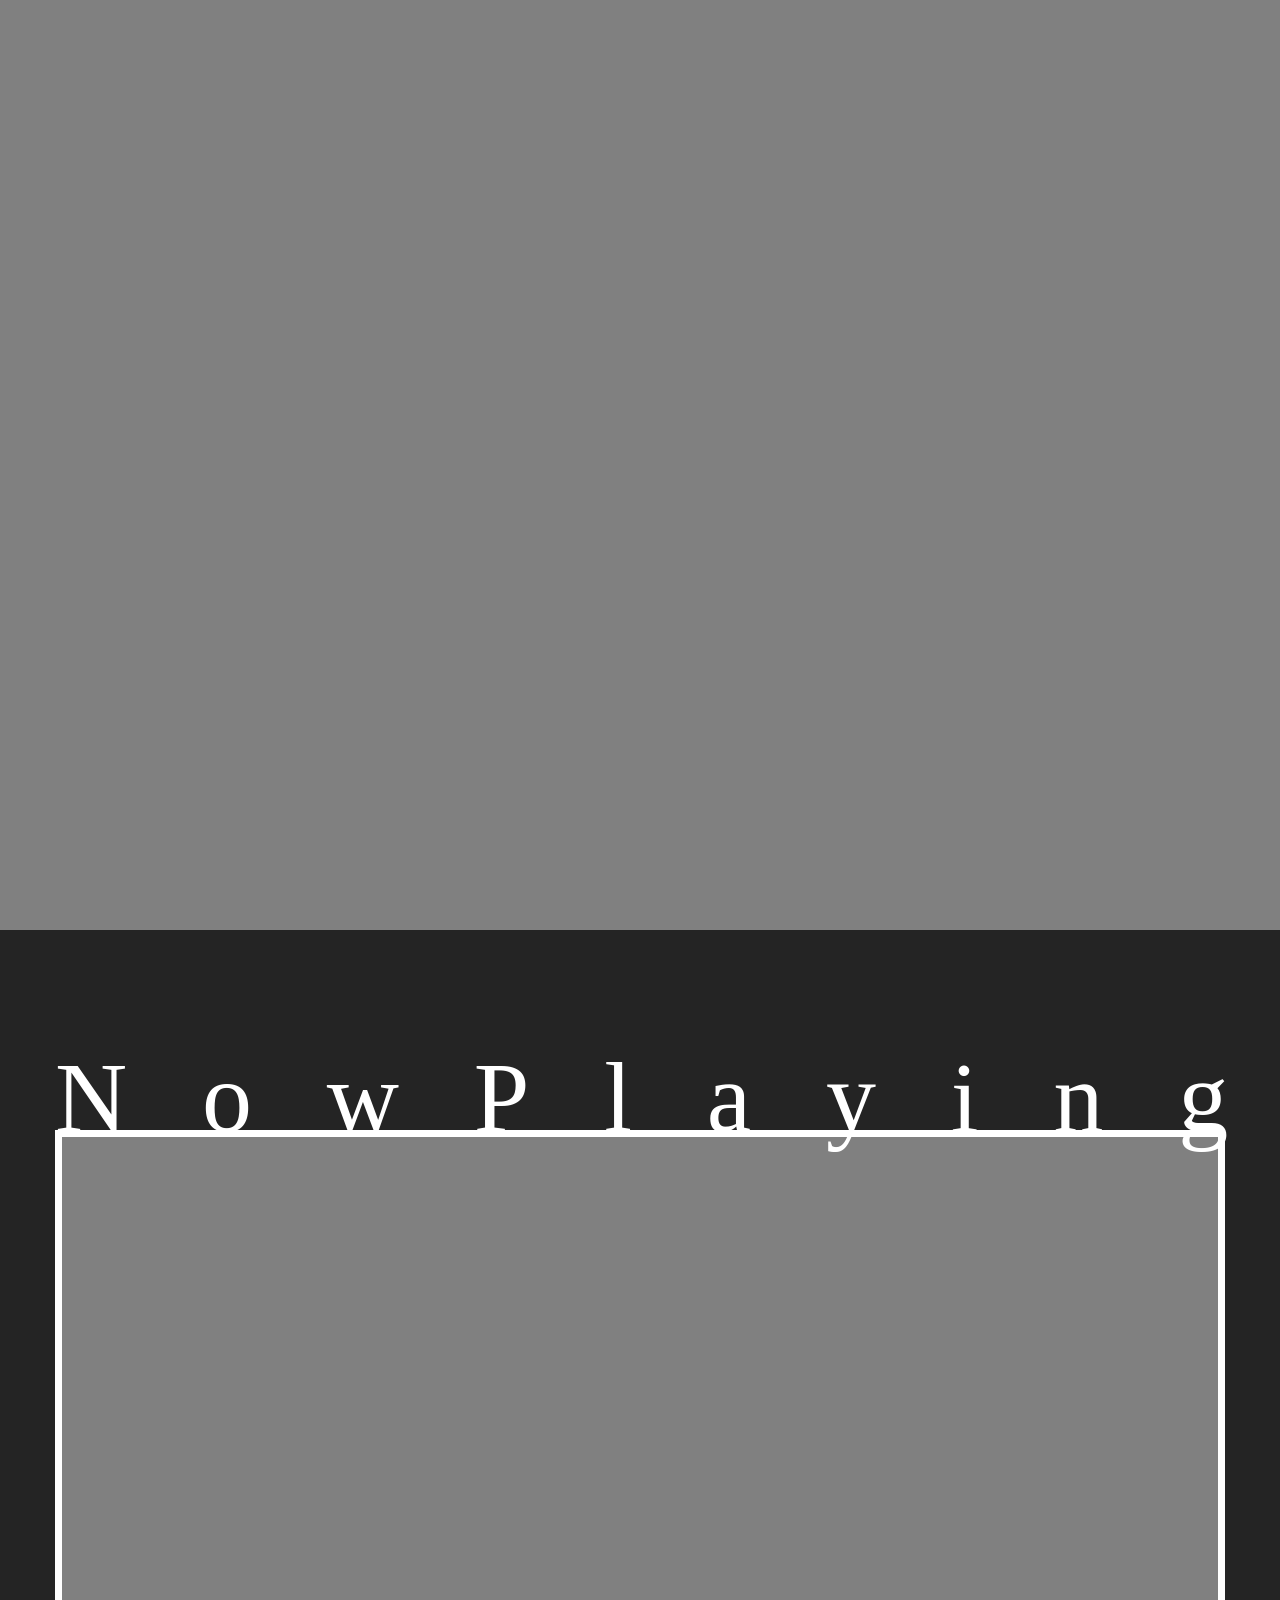
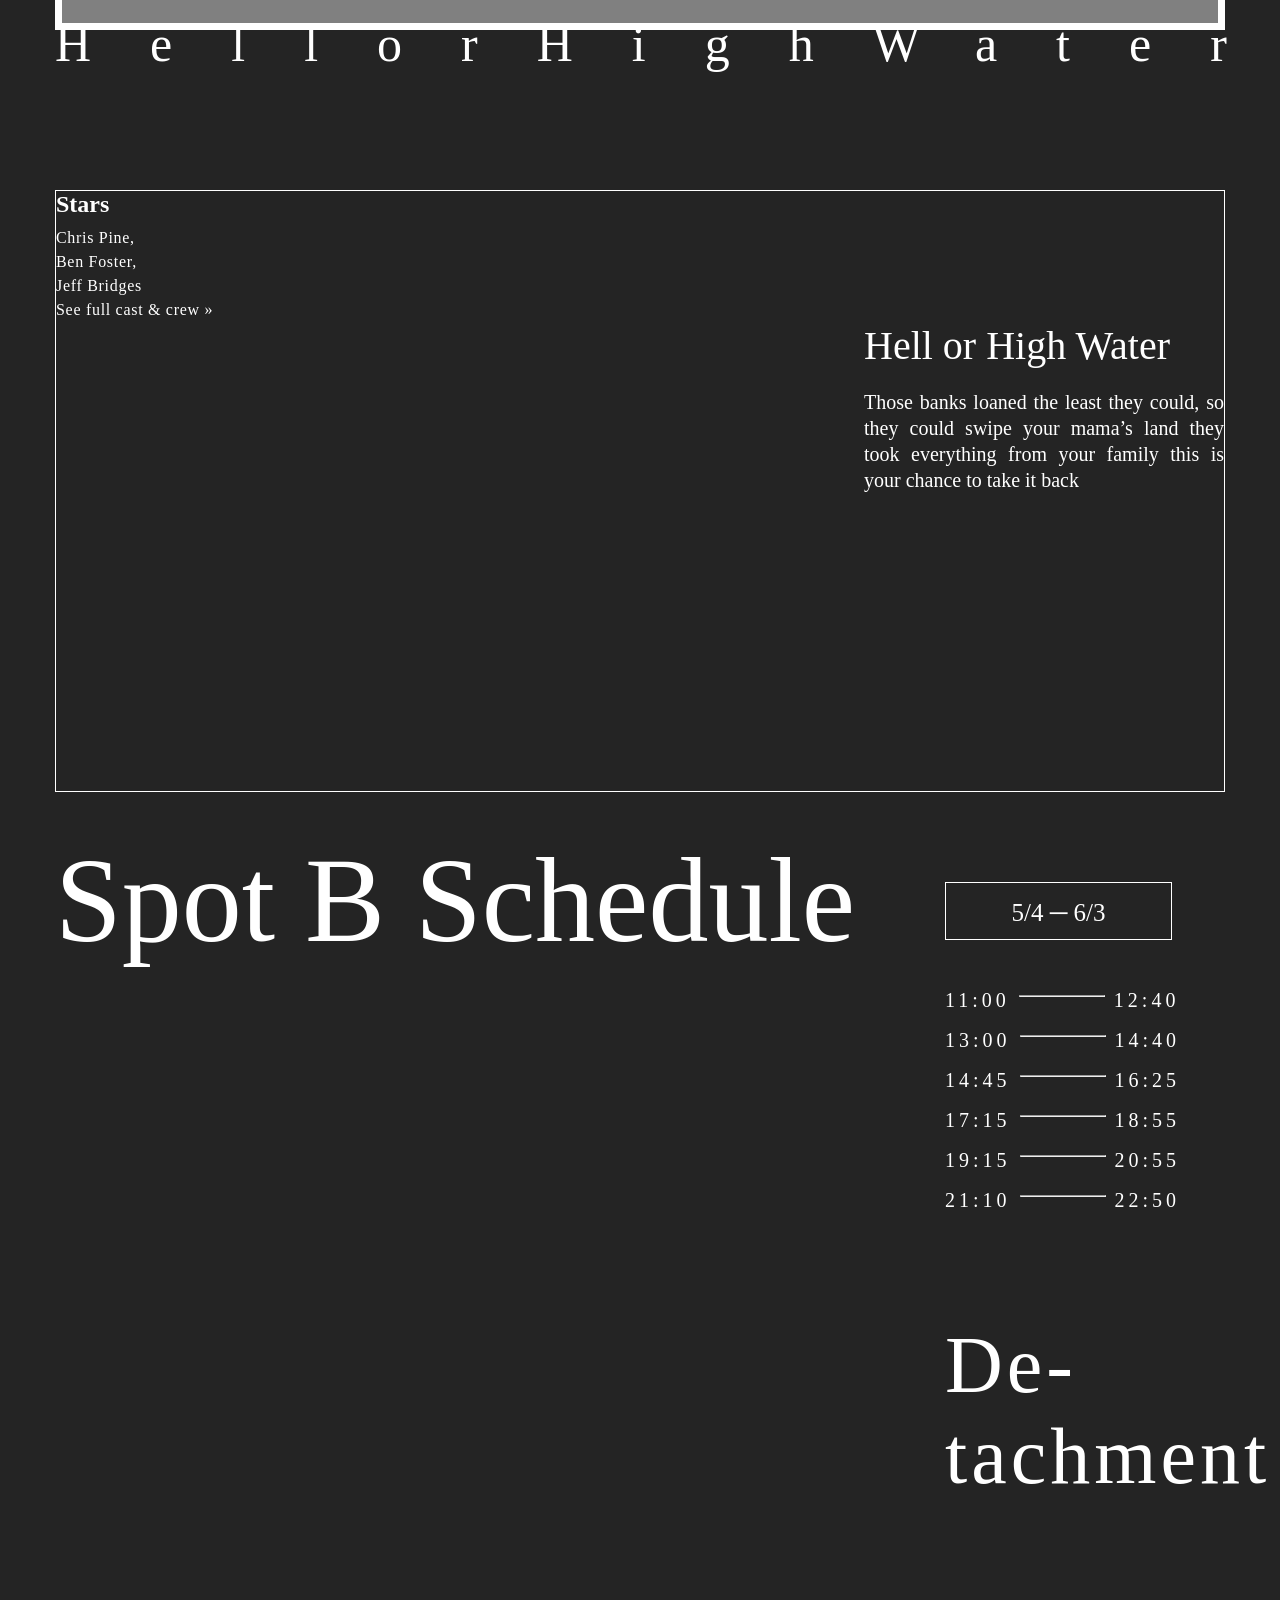
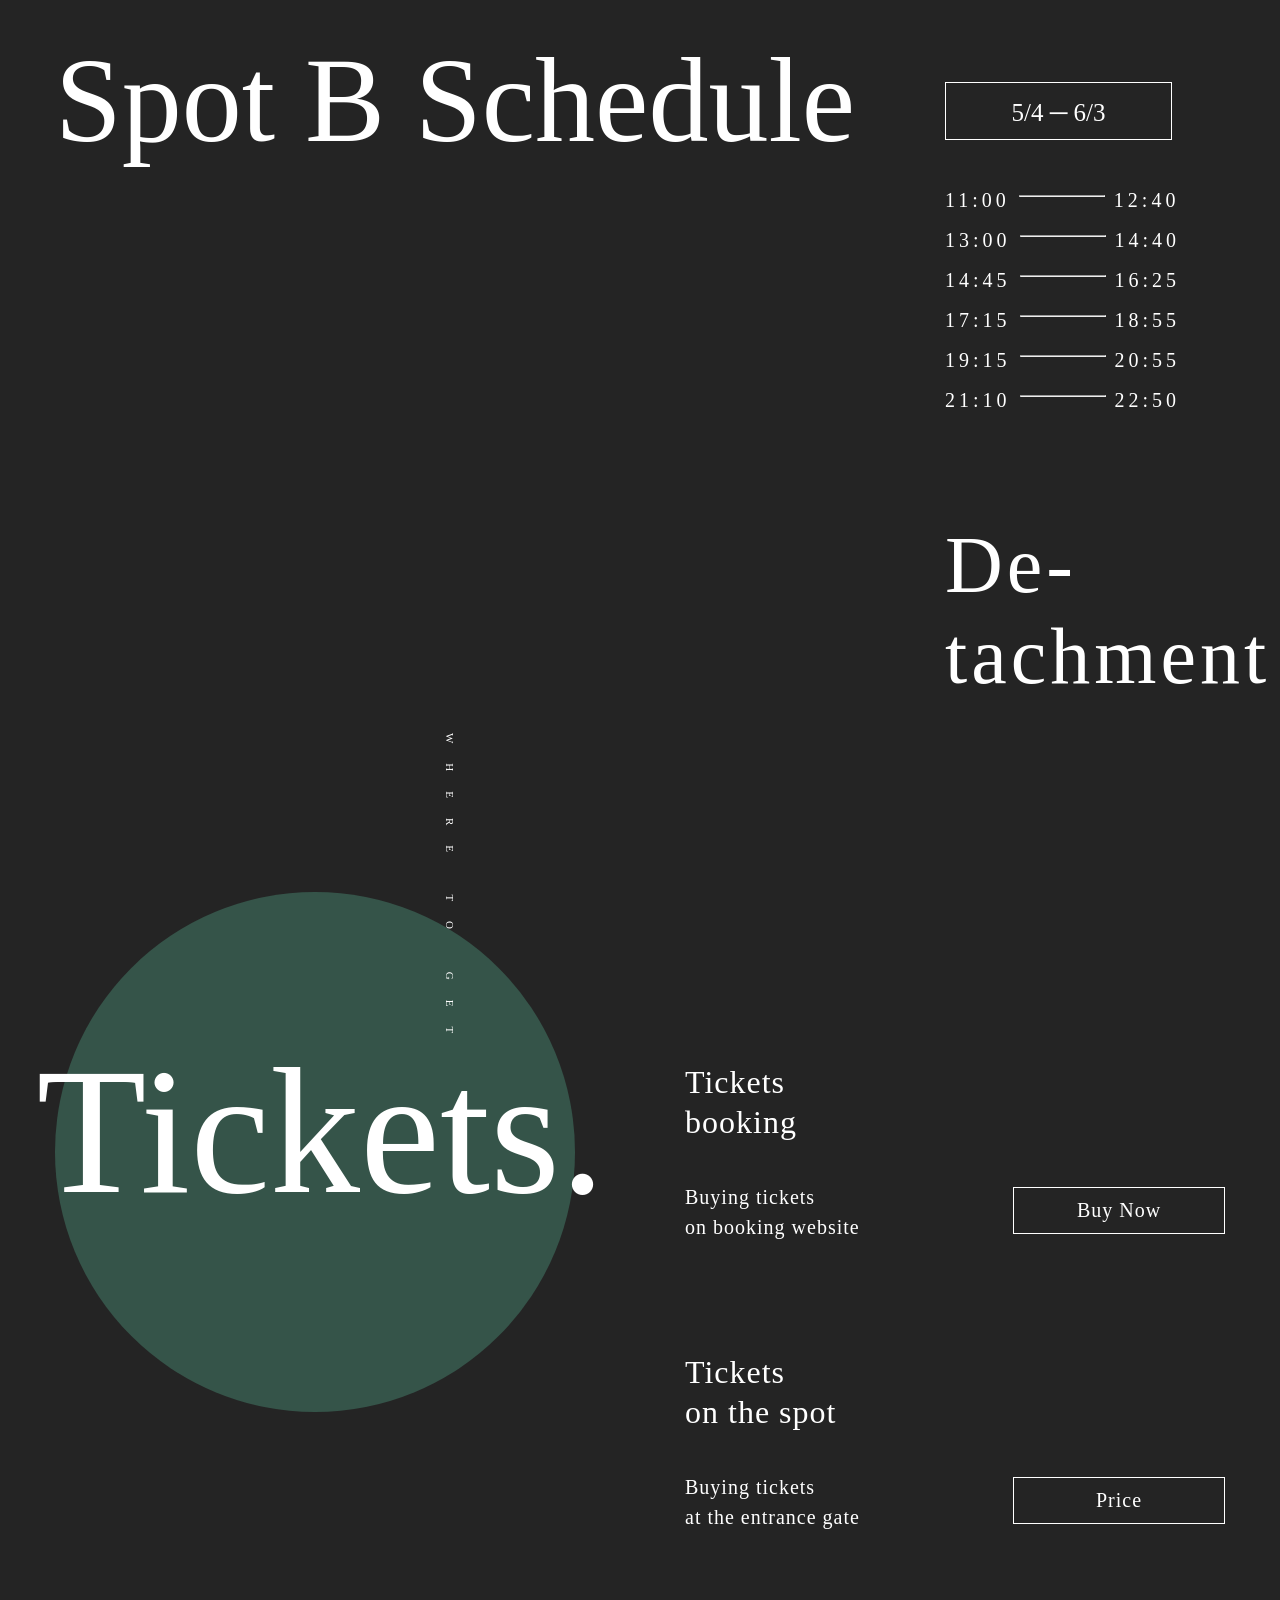
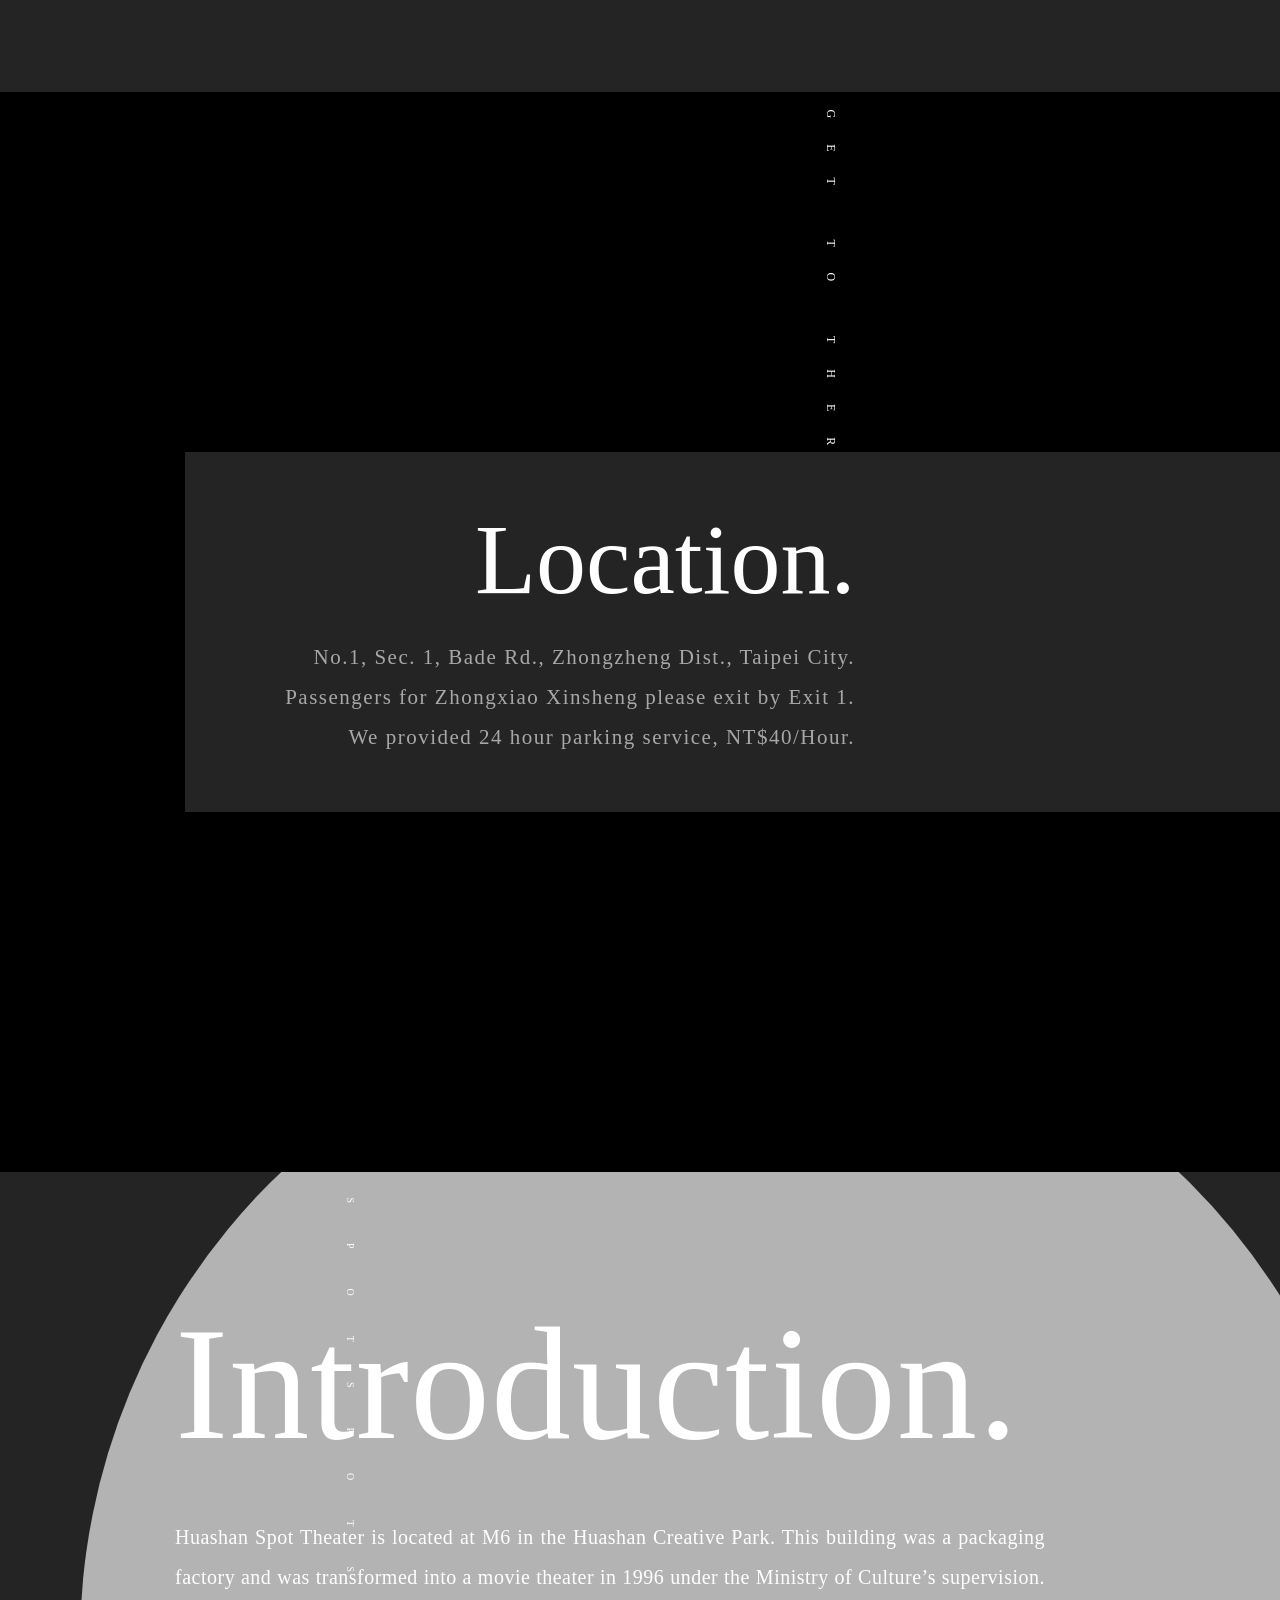
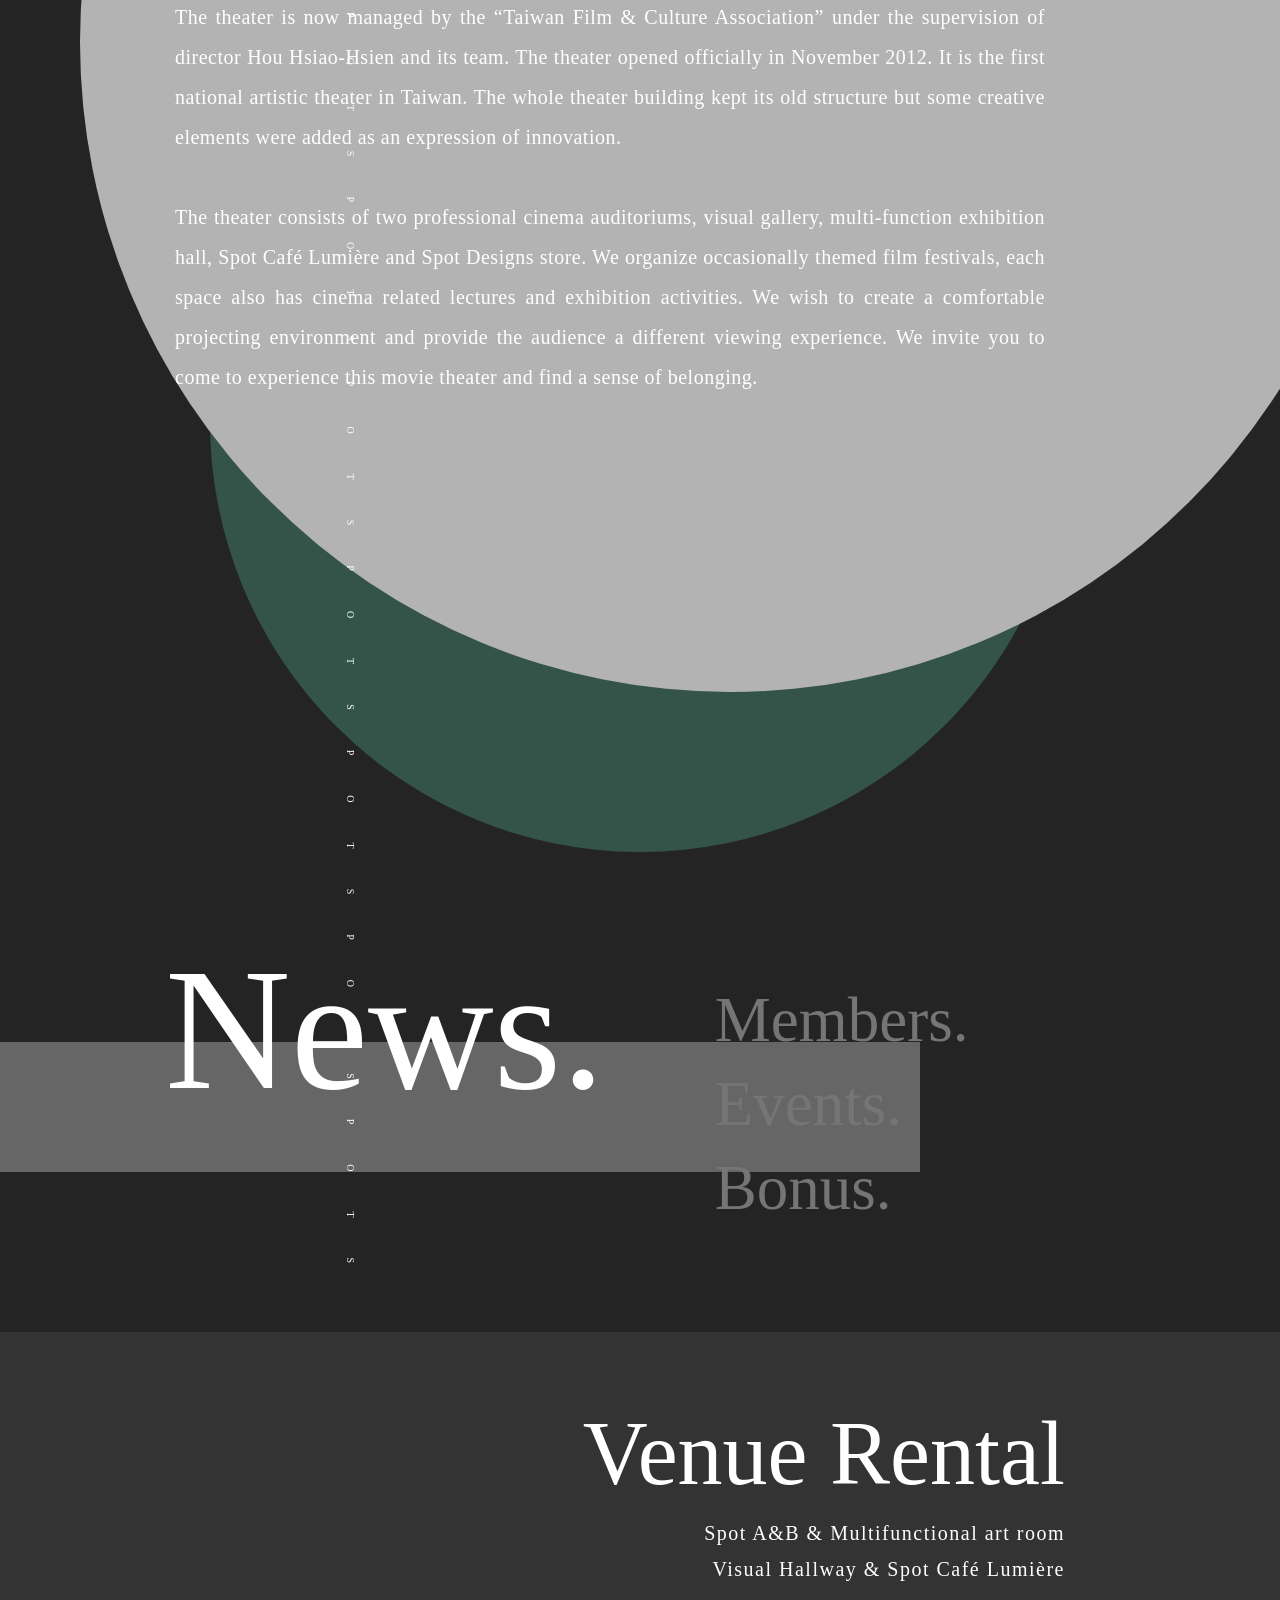
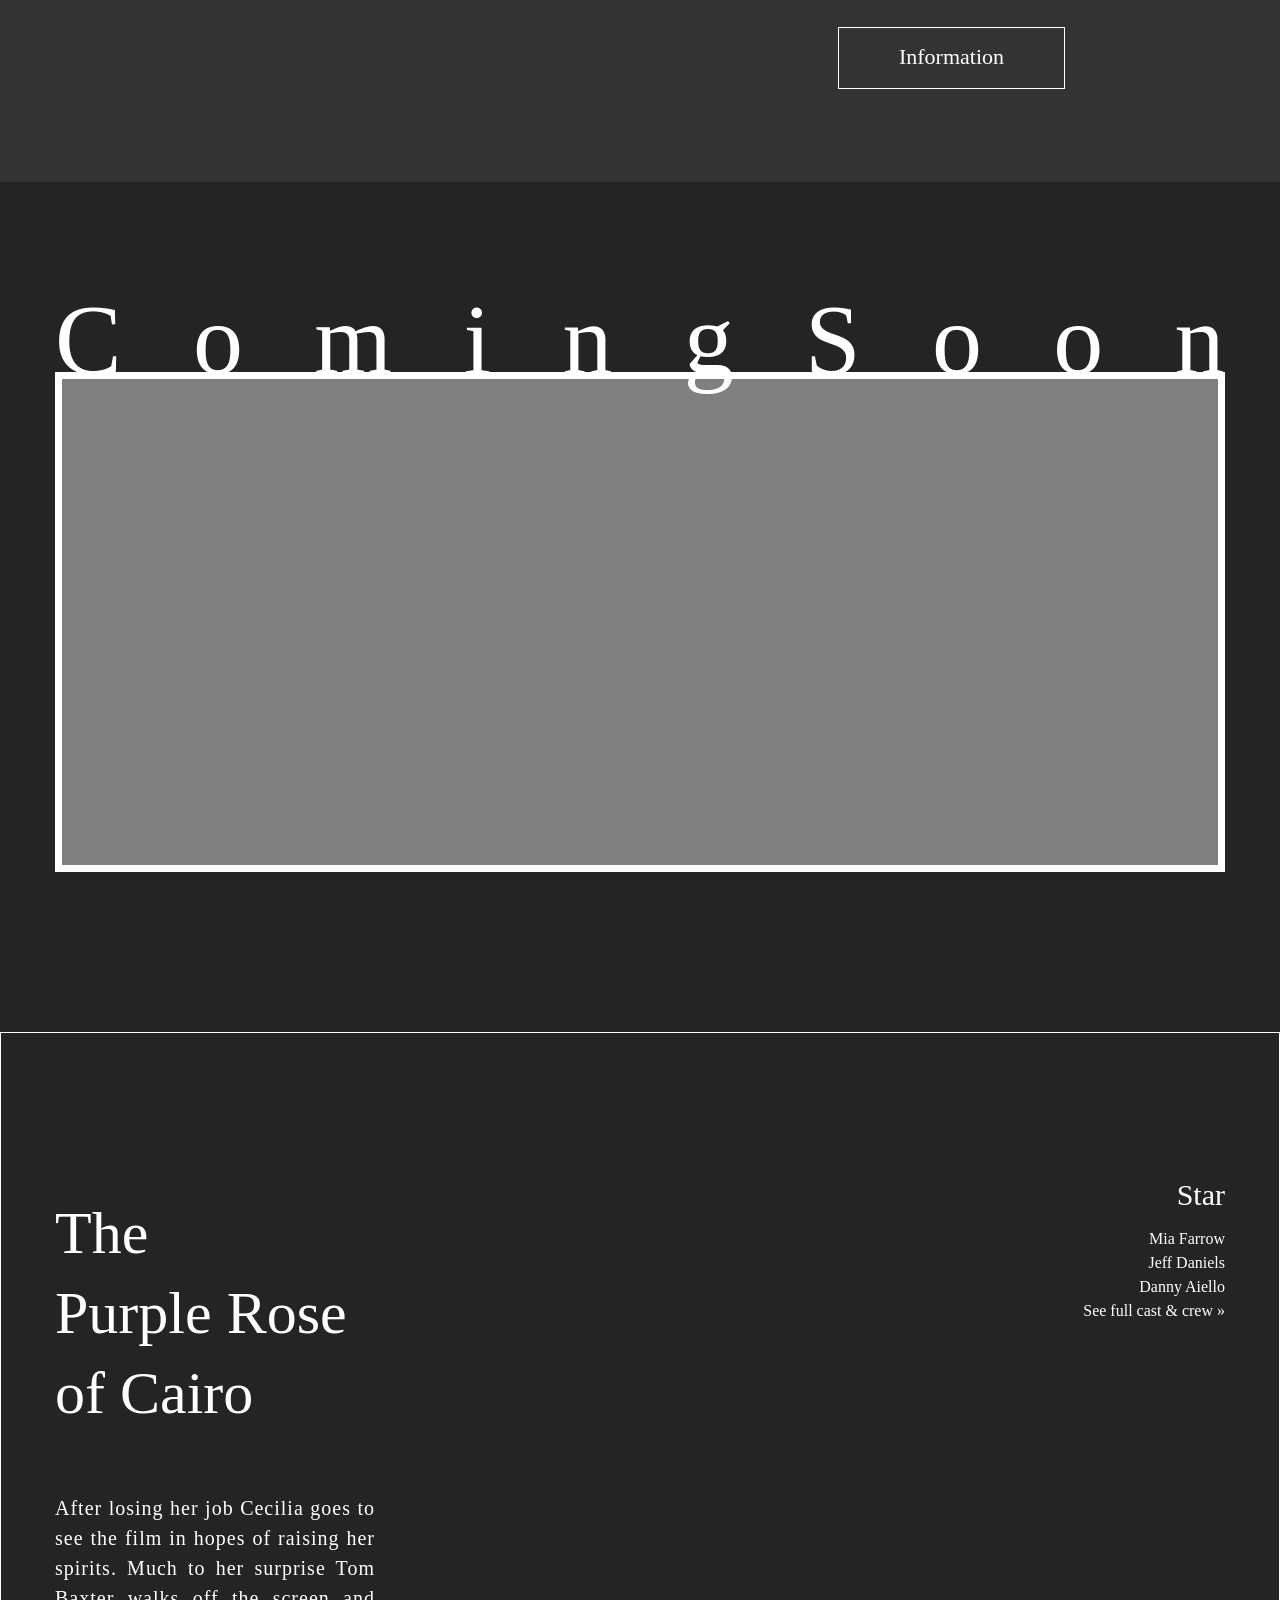
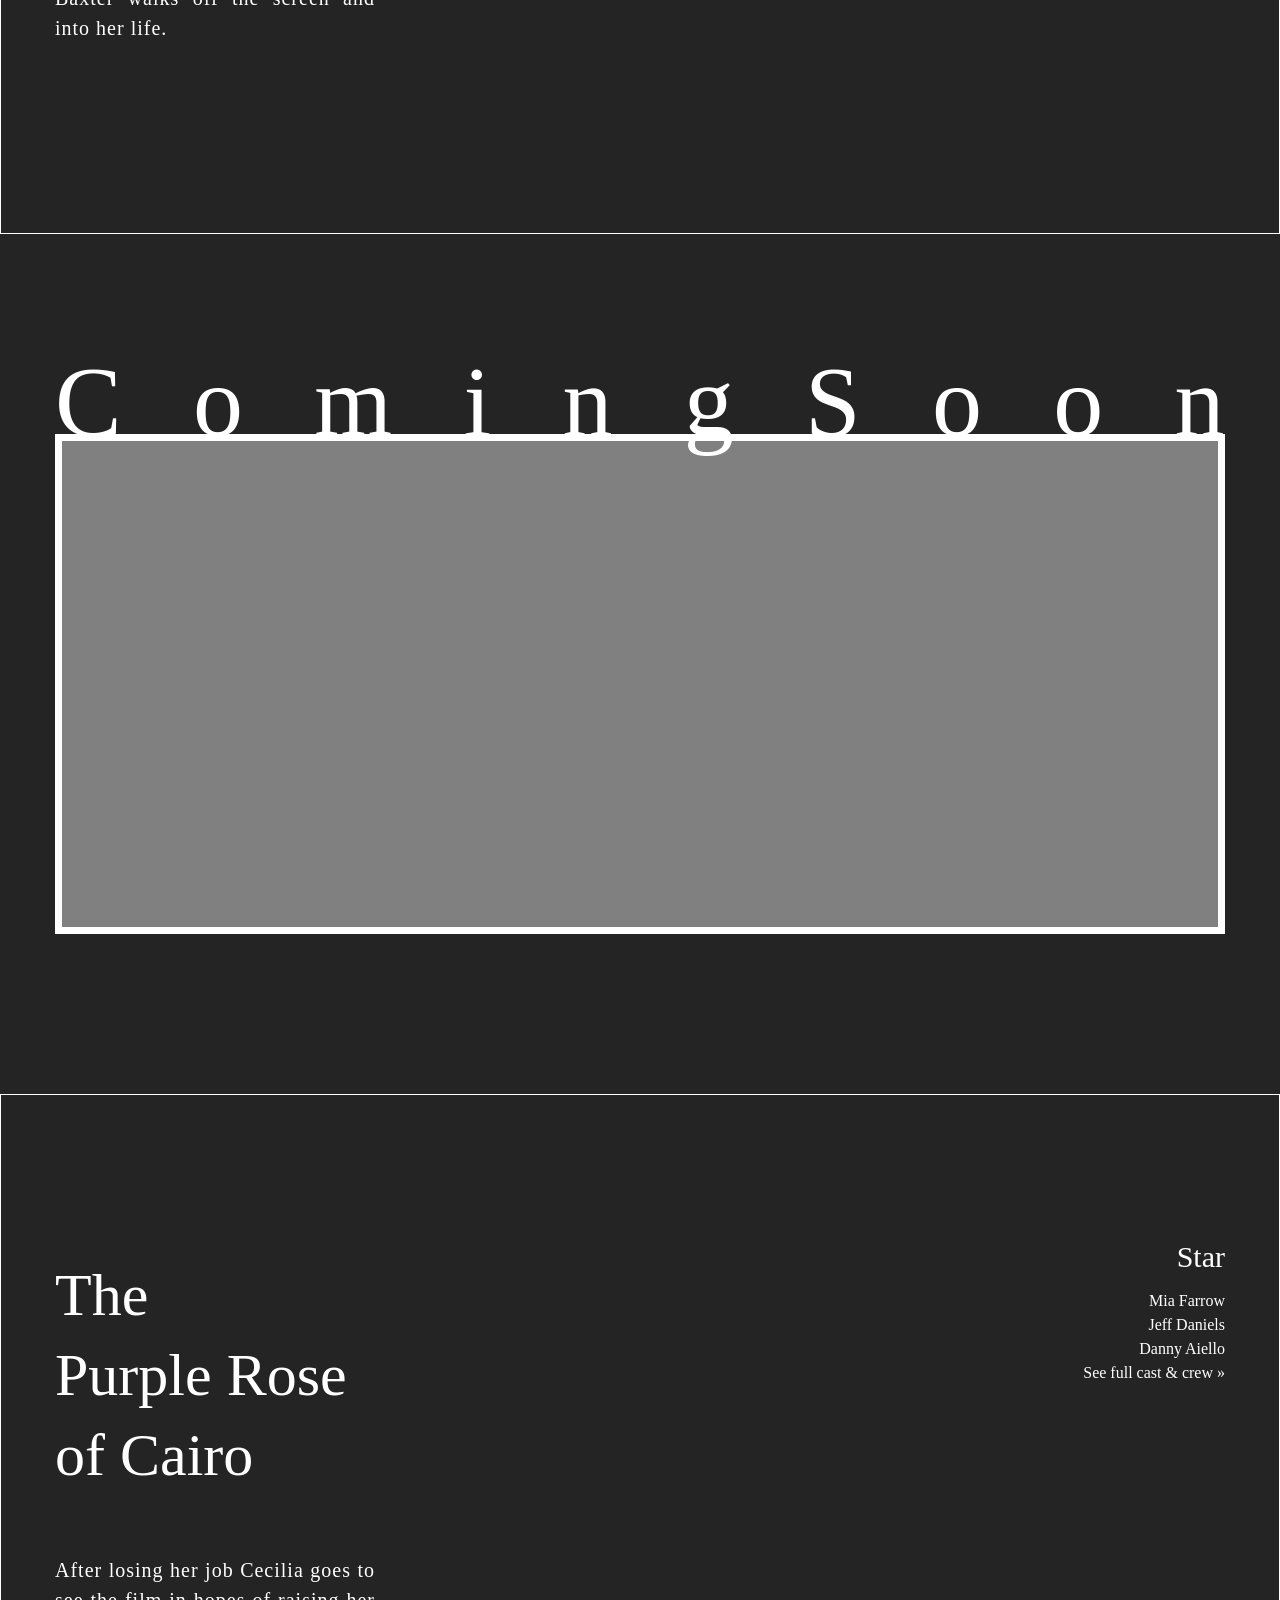
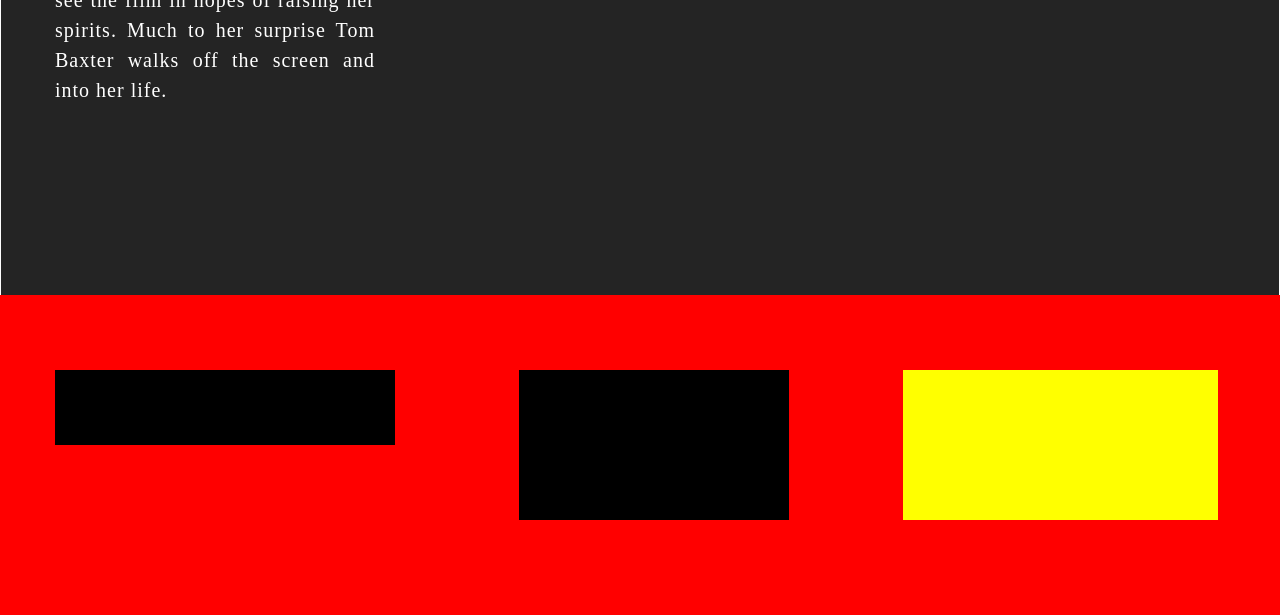
<file: spot/index.html>
<!DOCTYPE html>
<html lang="en">

<head>
    <meta charset="UTF-8">
    <meta name="viewport" content="width=device-width, initial-scale=1.0">
    <meta http-equiv="X-UA-Compatible" content="ie=edge">
    <title>Document</title>
    <link rel="stylesheet" href="index.css">


</head>

<body>

    <div class="head"></div>
    <!-- 現正播映 -->
    <div class="nowplaying">
        <div class="now1">
            <div class="container">
                <div class="vid">
                    <div class="nowplaytexttop">NowPlaying</div>
                    <div class="nowplayvid"></div>
                    <div class="nowplaytextbottom">HellorHighWater</div>
                </div>
                <div class="vidintro">
                    <div class="vidactorall">
                        <div class="vidintroactors">
                            <div class="actortitle">Stars</div>
                            <div class="actorintro">Chris Pine,<br>Ben Foster,<br>Jeff Bridges<br>See full cast & crew
                                »</div>
                        </div>
                    </div>
                    <div class="vidintroaward"></div>

                    <div class="vidintroall">
                        <div class="vidintrotitle">Hell or High Water</div>
                        <div class="vidintrotext">Those banks loaned the least they could, so they could swipe your
                            mama’s
                            land they took everything from your family this is your chance to take it back</div>
                    </div>
                </div>
            </div>
        </div>
    </div>

    <!-- 放映時間 -->
    <div class="sche">
        <div class="filmpic"></div>
        <div class="container">
            <div class="filmtitle">Spot B Schedule</div>
            <div class="filmright">
                <div class="filmdate">5/4 ─ 6/3</div>
                <div class="filmtime">
                    <p>11:00</p>
                    <hr>
                    <p>12:40</p>
                    <p>13:00</p>
                    <hr>
                    <p>14:40</p>
                    <p>14:45</p>
                    <hr>
                    <p>16:25</p>
                    <p>17:15</p>
                    <hr>
                    <p>18:55</p>
                    <p>19:15</p>
                    <hr>
                    <p>20:55</p>
                    <p>21:10</p>
                    <hr>
                    <p>22:50</p>
                </div>
                <div class="filmname">De-<br>tachment</div>
            </div>
        </div>
    </div>
    <div class="sche">
        <div class="filmpic"></div>
        <div class="container">
            <div class="filmtitle">Spot B Schedule</div>
            <div class="filmright">
                <div class="filmdate">5/4 ─ 6/3</div>
                <div class="filmtime">
                    <p>11:00</p>
                    <hr>
                    <p>12:40</p>
                    <p>13:00</p>
                    <hr>
                    <p>14:40</p>
                    <p>14:45</p>
                    <hr>
                    <p>16:25</p>
                    <p>17:15</p>
                    <hr>
                    <p>18:55</p>
                    <p>19:15</p>
                    <hr>
                    <p>20:55</p>
                    <p>21:10</p>
                    <hr>
                    <p>22:50</p>
                </div>
                <div class="filmname">De-<br>tachment</div>
            </div>
        </div>
    </div>

    <!-- 票券購買 -->
    <div class="ticket ">
        <div class="container">
            <p class="ticketdeco">WHERE TO GET</p>
            <div class="ticketright">
                <div class="ticketdecocircle">
                    <div class="tickettitle">Tickets.</div>
                </div>
            </div>
            <div class="ticketintro">
                <div class="ticketdetail">
                    <div class="ticketdetailtitle">Tickets<br>booking</div>
                    <div class="ticketdetailintro">Buying tickets<br>on booking website</div>
                    <div class="button">Buy Now</div>
                </div>
                <div class="ticketdetail">
                    <div class="ticketdetailtitle">Tickets<br>on the spot</div>
                    <div class="ticketdetailintro">Buying tickets<br>at the entrance gate</div>
                    <div class="button">Price</div>
                </div>
            </div>
        </div>
    </div>

    <!-- 交通方式 -->
    <div class="location">
        <div class="map"></div>
        <div class="locationdeco">GET TO THERE</div>
        <div class="locationintro">
            <div class="locationtitle">Location.</div>
            <div class="locationtext">No.1, Sec. 1, Bade Rd., Zhongzheng Dist., Taipei City.<br>
                Passengers for Zhongxiao Xinsheng please exit by Exit 1.<br>
                We provided 24 hour parking service, NT$40/Hour.</div>
        </div>
    </div>

    <!-- 關於我們 -->
    <div class="introduction">
        <div class="container">
            <div class="introductiontitle">Introduction.</div>
            <div class="introductiontext">
                Huashan Spot Theater is located at M6 in the Huashan Creative Park. This building was a packaging
                factory and was transformed into a movie theater in 1996 under the Ministry of Culture’s supervision.
                The theater is now managed by the “Taiwan Film & Culture Association” under the supervision of director
                Hou Hsiao-Hsien and its team. The theater opened officially in November 2012. It is the first national
                artistic theater in Taiwan. The whole theater building kept its old structure but some creative
                elements were added as an expression of innovation.
                <br>
                <br>
                The theater consists of two professional cinema auditoriums, visual gallery, multi-function exhibition
                hall, Spot Café Lumière and Spot Designs store. We organize occasionally themed film festivals, each
                space also has cinema related lectures and exhibition activities. We wish to create a comfortable
                projecting environment and provide the audience a different viewing experience. We invite you to come
                to experience this movie theater and find a sense of belonging.
            </div>
        </div>
        <div class="decobigcircle"></div>
        <div class="decosmallcircle"></div>
    </div>


    <!-- 最新消息 -->
    <div class="news">
        <p class="introdeco">SPOTSPOTSPOTSPOTSPOTSPOTSPOTSPOTSPOTSPOTSPOTSPOTSPOTSPOTSPOT</p>
        <div class="newscolor"></div>
        <div class="container">
            <div class="newstitle">News.</div>
            <div class="buttons">
                <div class="newsbutton">Members.</div>
                <div class="newsbutton">Events.</div>
                <div class="newsbutton">Bonus.</div>
            </div>
        </div>
    </div>

    <!-- 租借場地 -->
    <div class="rent">
        <div class="container">
            <div class="renttitle">Venue Rental</div>
            <div class="rentintro">Spot A&B & Multifunctional art room<br>Visual Hallway & Spot Café Lumière
            </div>
            <div class="rentbutton">Information</div>
        </div>
    </div>

    <!-- 下期電影 -->
    <div class="soon">
        <div class="soonone">
            <div class="container">
                <div class="soonvid">
                    <div class="soonvidtext">ComingSoon</div>
                    <div class="soonvideo"></div>
                </div>
            </div>
            <div class="soonintro">
                <div class="container">


                    <div class="soonintrotitle">
                        The<br>Purple Rose<br>of Cairo
                    </div>
                    <div class="soonintroactors">
                        <div class="actorstitle">
                            <div class="startitle">Star</div>
                        </div>
                        <div class="actors">
                            Mia Farrow<br>Jeff Daniels<br>Danny Aiello<br>See full cast & crew »
                        </div>
                        <div class="soonintroawards"></div>
                    </div>
                    <div class="soonintrotext">After losing her job Cecilia goes to see the film in hopes of raising
                        her spirits. Much to her surprise Tom Baxter walks off the screen and into her life.
                    </div>
                </div>
            </div>
        </div>


        <div class="soonone">
            <div class="container">
                <div class="soonvid">
                    <div class="soonvidtext1">ComingSoon</div>
                    <div class="soonvideo"></div>
                </div>
            </div>
            <div class="soonintro">
                <div class="container">


                    <div class="soonintrotitle">
                        The<br>Purple Rose<br>of Cairo
                    </div>
                    <div class="soonintroactors">
                        <div class="actorstitle">
                            <div class="startitle">Star</div>
                        </div>
                        <div class="actors">
                            Mia Farrow<br>Jeff Daniels<br>Danny Aiello<br>See full cast & crew »
                        </div>
                        <div class="soonintroawards"></div>
                    </div>
                    <div class="soonintrotext">After losing her job Cecilia goes to see the film in hopes of raising
                        her spirits. Much to her surprise Tom Baxter walks off the screen and into her life.
                    </div>
                </div>
            </div>
        </div>
    </div>

    <div class="clearfix"></div>

    <!-- 頁尾 -->
    <div class="footer">
        <div class="container">
            <div class="logo"></div>
            <div class="sitemap"></div>
            <div class="info"></div>
        </div>
    </div>





</body>

</html>
</file>
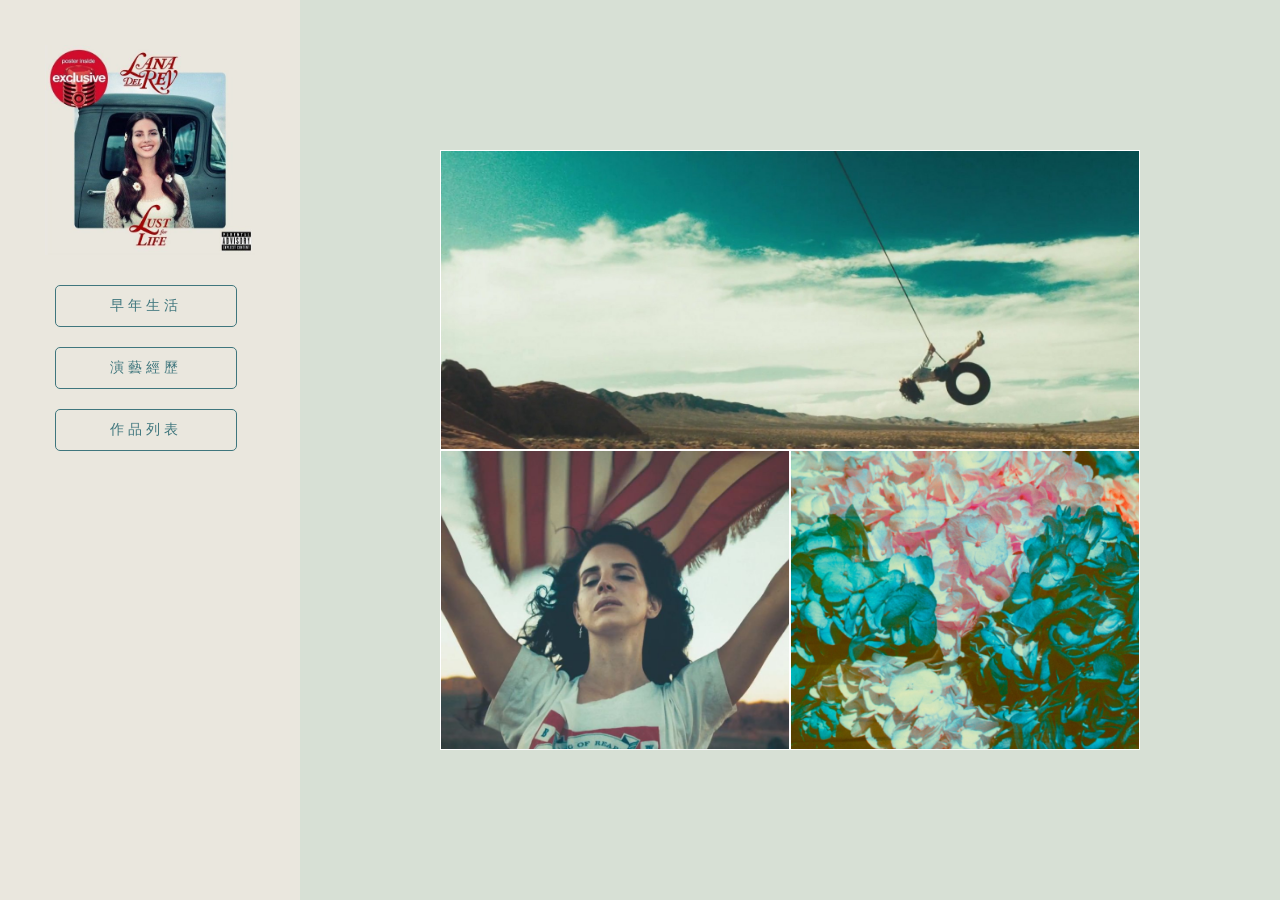
<file: rwd01/rwd.html>
<!DOCTYPE html>
<html lang="en">

<head>
    <meta charset="UTF-8">
    <meta name="viewport" content="width=device-width, initial-scale=1.0">
    <meta http-equiv="X-UA-Compatible" content="ie=edge">
    <title>Document</title>
    <style>
        body {
            margin: 0;
            height: 100vh;
            font-family: 微軟正黑體;


        }

        .left {
            width: 300px;
            height: 100vh;
            position: fixed;
            background-color: #eae7de;
            padding: 45px;
        }

        .logo {
            width: 210px;
            height: 210px;
            background-color: rgb(209, 209, 165);
            background-image: url(s-l640.jpg);
            background-size: 100%;
        }

        .intro {
            padding: 10px;
        }

        a {
            text-decoration: none;
            color: black;

        }

        .aaa {
            width: 180px;
            height: 40px;
            margin-top: 20px;
            text-align: center;
            border: solid 1px #3f767d;
            color: #3f767d;
            font-size: 14px;
            letter-spacing: 4px;
            line-height: 40px;
            border-radius: 5px;
            transition: 1s;
        }

        .aaa:hover {
            background-color: #c2112b;
            color: white;

        }

        .right {
            width: calc(100vw - 300px);
            height: 100vh;
            background-color: #d7e0d5;
            position: relative;
            margin-left: 300px;
        }

        .bigblock {
            width: 100%;
            height: 600px;
            max-width: 900px;
            background-color: rgb(117, 117, 117);
            position: absolute;
            top: 50%;
            left: 50%;
            transform: translate(-50%, -50%)
        }

        .block {
            width: 33.33%;
            height: 600px;
            border: solid 1px white;
            float: left;
            box-sizing: border-box;
            position: relative;
            transition: 1s;
        }

        .mask {
            transition: 1s;
            width: 100%;
            height: 100%;
            background-color: rgba(194, 17, 43, 0);
        }

        .block:hover .mask {
            width: 100%;
            background-color: rgba(194, 17, 43, 0.7);
        }

        .block1 {
            background-image: url(lana01.jpg);
            background-size: cover;
        }

        .block2 {
            background-image: url(lana02.jpg);
            background-size: cover;
            background-position: center;
        }

        .block3 {
            background-image: url(lana03.webp);
            background-size: cover;
        }

        .textintro {
            width: 220px;
            height: 120px;
            position: absolute;
            bottom: 50px;
            left: 35px;
            color: white;
            opacity: 0;
            transition: 1s;
            text-align: justify;
        }

        .block:hover .textintro {
            width: 220px;
            height: 120px;
            position: absolute;
            bottom: 60px;
            left: 35px;
            color: white;
            opacity: 1;
        }

        .title {
            font-size: 18px;
            font-weight: 800;
            margin-bottom: 10px;
        }

        span {
            font-size: 14px;
            line-height: 20px;
            letter-spacing: 1px;
        }

        @media (max-width: 1280px) {
            .block1 {
                width: 100%;
                height: 50%;
                float: none;
            }

            .block2,
            .block3 {
                width: 50%;
                height: 50%;
            }

            .bigblock {
                max-width: 700px;
            }

            .textintro {
                width: 190px;
            }

            .block:hover .textintro {
                width: 190px;
            }
        }

        @media (max-width: 768px) {
            .left {
                width: 100%;
                height: 80px;
                position: fixed;
                background-color: #eae7de;
                z-index: 99;
                padding: 20px;

            }

            .logo {
                width: 75px;
                height: 75px;
                display: inline-block;

            }

            .intro {
                display: inline-block;
                float: right;
                margin-right: 45px;
            }

            .aaa {
                display: inline-block;
                width: 90px;
                margin-left: 4px;
                letter-spacing: 1px;

            }

            .right {
                margin: 0;
                width: 100%;
                height: 100vh;
                padding-top: 80px;
            }

            .bigblock {
                max-width: 500px;
                overflow: hidden;
            }

            .block {
                overflow: hidden;
            }

            .mask {
                transition: 1s;
                width: 100%;
                background-color: rgba(194, 17, 43, 0);
            }
        }


        @media (max-width: 480px) {
            .left {
                padding: 0;
                position: relative;
            }

            .logo {
                position: absolute;
                width: 50px;
                height: 50px;
                top: 50%;
                left: 50%;
                transform: translate(-50%, -50%)
            }

            .list {
                position: absolute;
                width: 50px;
                height: 50px;
                background-color: white;
                top: 50%;
                transform: translate(50%, -50%)
            }

            .intro {
                display: none;
            }



            .bigblock {
                height: 100%;
                max-width: 100%;
            }

            .block {
                width: 100%;
                height: 200px;
                background-color: grey;
            }

            .block2,
            .block3 {
                width: 100%;
            }

            .textintro {
                bottom: 10px;
                left: 35px;
                opacity: 0;
                transition: 1s;
            }

            .block:hover .textintro {
                bottom: 20px;
                left: 35px;
                opacity: 1;
            }
        }
    </style>
</head>

<body>
    <div class="all">
        <div class="left">
            <div class="list">
                <div class="cross1"></div>
                <div class="cross2"></div>
            </div>
            <div class="logo"></div>
            <div class="intro">
                <a href="http://">
                    <div class="aaa">早年生活</div>
                </a>
                <a href="http://">
                    <div class="aaa">演藝經歷</div>
                </a>
                <a href="http://">
                    <div class="aaa">作品列表</div>
                </a>


            </div>
        </div>

        <div class="right">
            <div class="bigblock">
                <div class="block block1">
                    <div class="mask">
                        <div class="textintro">
                            <div class="title">早年生活</div>
                            <span>Lana Del Rey，本名伊莉莎白·伍里奇·格蘭特，1985年6月21日出生於美國紐約。</span>
                        </div>
                    </div>
                </div>
                <div class="block block2">
                    <div class="mask">
                        <div class="textintro">
                            <div class="title">演藝經歷</div>
                            <span>Lana Del Rey，本名伊莉莎白·伍里奇·格蘭特，1985年6月21日出生於美國紐約。</span>
                        </div>
                    </div>
                </div>
                <div class="block block3">
                    <div class="mask">
                        <div class="textintro">
                            <div class="title">作品列表</div>
                            <span>Lana Del Rey，本名伊莉莎白·伍里奇·格蘭特，1985年6月21日出生於美國紐約。</span>
                        </div>
                    </div>
                </div>
            </div>

        </div>
    </div>

</body>

</html>
</file>
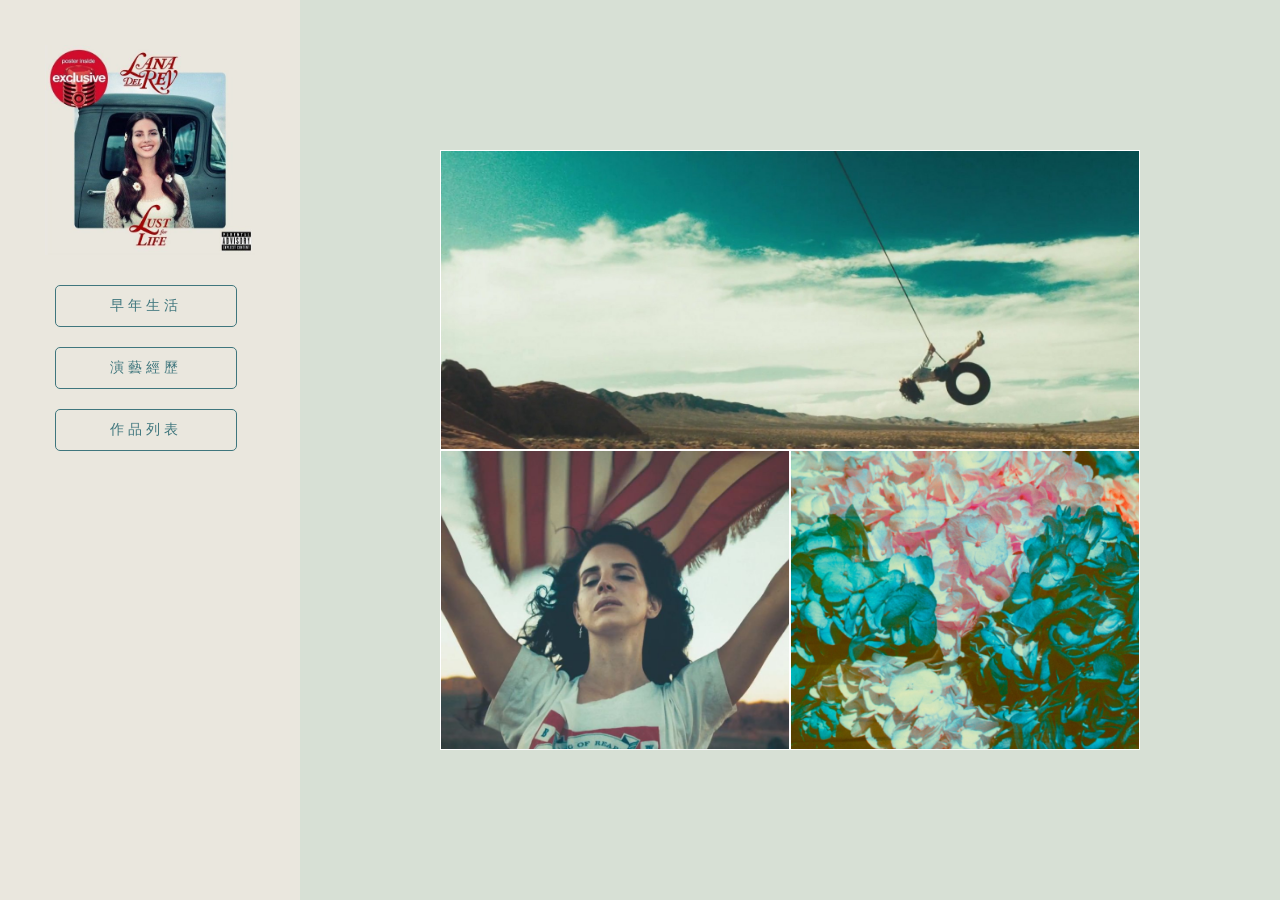
<file: rwd01/rwd01.html>
<!DOCTYPE html>
<html lang="en">

<head>
    <meta charset="UTF-8">
    <meta name="viewport" content="width=device-width, initial-scale=1.0">
    <meta http-equiv="X-UA-Compatible" content="ie=edge">
    <title>Document</title>
    <style>
        body {
            margin: 0;
            height: 100vh;
            font-family: 微軟正黑體;


        }

        .left {
            width: 300px;
            height: 100vh;
            position: fixed;
            background-color: #eae7de;
            padding: 45px;
        }

        .logo {
            width: 210px;
            height: 210px;
            background-color: rgb(209, 209, 165);
            background-image: url(s-l640.jpg);
            background-size: 100%;
        }

        .intro {
            padding: 10px;
        }

        a {
            text-decoration: none;
            color: black;

        }

        .aaa {
            width: 180px;
            height: 40px;
            margin-top: 20px;
            text-align: center;
            border: solid 1px #3f767d;
            color: #3f767d;
            font-size: 14px;
            letter-spacing: 4px;
            line-height: 40px;
            border-radius: 5px;
            transition: 1s;
        }

        .aaa:hover {
            background-color: #c2112b;
            color: white;

        }

        .right {
            width: calc(100vw - 300px);
            height: 100vh;
            background-color: #d7e0d5;
            position: relative;
            margin-left: 300px;
        }

        .bigblock {
            width: 100%;
            height: 600px;
            max-width: 900px;
            background-color: rgb(117, 117, 117);
            position: absolute;
            top: 50%;
            left: 50%;
            transform: translate(-50%, -50%)
        }

        .block {
            width: 33.33%;
            height: 600px;
            border: solid 1px white;
            float: left;
            box-sizing: border-box;
            position: relative;
            transition: 1s;
        }

        .mask {
            transition: 1s;
            width: 100%;
            height: 100%;
            background-color: rgba(194, 17, 43, 0);
        }

        .block:hover .mask {
            width: 100%;
            background-color: rgba(194, 17, 43, 0.7);
        }

        .block1 {
            background-image: url(lana01.jpg);
            background-size: cover;
        }

        .block2 {
            background-image: url(lana02.jpg);
            background-size: cover;
            background-position: center;
        }

        .block3 {
            background-image: url(lana03.webp);
            background-size: cover;
        }

        .textintro {
            width: 220px;
            height: 120px;
            position: absolute;
            bottom: 50px;
            left: 35px;
            color: white;
            opacity: 0;
            transition: 1s;
            text-align: justify;
        }

        .block:hover .textintro {
            width: 220px;
            height: 120px;
            position: absolute;
            bottom: 60px;
            left: 35px;
            color: white;
            opacity: 1;
        }

        .title {
            font-size: 18px;
            font-weight: 800;
            margin-bottom: 10px;
        }

        span {
            font-size: 14px;
            line-height: 20px;
            letter-spacing: 1px;
        }

        @media (max-width: 1280px) {
            .block1 {
                width: 100%;
                height: 50%;
                float: none;
            }

            .block2,
            .block3 {
                width: 50%;
                height: 50%;
            }

            .bigblock {
                max-width: 700px;
            }

            .textintro {
                width: 190px;
            }

            .block:hover .textintro {
                width: 190px;
            }
        }

        @media (max-width: 768px) {
            .left {
                width: 100%;
                height: 80px;
                position: fixed;
                background-color: #eae7de;
                z-index: 99;
                padding: 20px;

            }

            .logo {
                width: 75px;
                height: 75px;
                display: inline-block;

            }

            .intro {
                display: inline-block;
                float: right;
                margin-right: 45px;
            }

            .aaa {
                display: inline-block;
                width: 100px;
                margin-left: 8px;

            }

            .right {
                margin: 0;
                width: 100%;
                height: 100vh;
                padding-top: 80px;
            }

            .bigblock {
                max-width: 500px;
                overflow: hidden;
            }

            .block {
                overflow: hidden;
            }

            .mask {
                transition: 1s;
                width: 100%;
                background-color: rgba(194, 17, 43, 0);
            }
        }


        @media (max-width: 375px) {
            .left {
                padding: 0;
                position: relative;
            }

            .logo {
                position: absolute;
                width: 50px;
                height: 50px;
                top: 50%;
                left: 50%;
                transform: translate(-50%, -50%)
            }

            .list {
                position: absolute;
                width: 50px;
                height: 50px;
                background-color: white;
                top: 50%;
                transform: translate(50%, -50%)
            }

            .intro {
                display: none;
            }



            .bigblock {
                height: 100%;
                max-width: 100%;
            }

            .block {
                width: 100%;
                height: 200px;
                background-color: grey;
            }

            .block2,
            .block3 {
                width: 100%;
            }

            .textintro {
                bottom: 10px;
                left: 35px;
                opacity: 0;
                transition: 1s;
            }

            .block:hover .textintro {
                bottom: 20px;
                left: 35px;
                opacity: 1;
            }
        }
    </style>
</head>

<body>
    <div class="all">
        <div class="left">
            <div class="list">
                <div class="cross1"></div>
                <div class="cross2"></div>
            </div>
            <div class="logo"></div>
            <div class="intro">
                <a href="http://">
                    <div class="aaa">早年生活</div>
                </a>
                <a href="http://">
                    <div class="aaa">演藝經歷</div>
                </a>
                <a href="http://">
                    <div class="aaa">作品列表</div>
                </a>


            </div>
        </div>

        <div class="right">
            <div class="bigblock">
                <div class="block block1">
                    <div class="mask">
                        <div class="textintro">
                            <div class="title">早年生活</div>
                            <span>Lana Del Rey，本名伊莉莎白·伍里奇·格蘭特，1985年6月21日出生於美國紐約。</span>
                        </div>
                    </div>
                </div>
                <div class="block block2">
                    <div class="mask">
                        <div class="textintro">
                            <div class="title">演藝經歷</div>
                            <span>Lana Del Rey，本名伊莉莎白·伍里奇·格蘭特，1985年6月21日出生於美國紐約。</span>
                        </div>
                    </div>
                </div>
                <div class="block block3">
                    <div class="mask">
                        <div class="textintro">
                            <div class="title">作品列表</div>
                            <span>Lana Del Rey，本名伊莉莎白·伍里奇·格蘭特，1985年6月21日出生於美國紐約。</span>
                        </div>
                    </div>
                </div>
            </div>

        </div>
    </div>

</body>

</html>
</file>
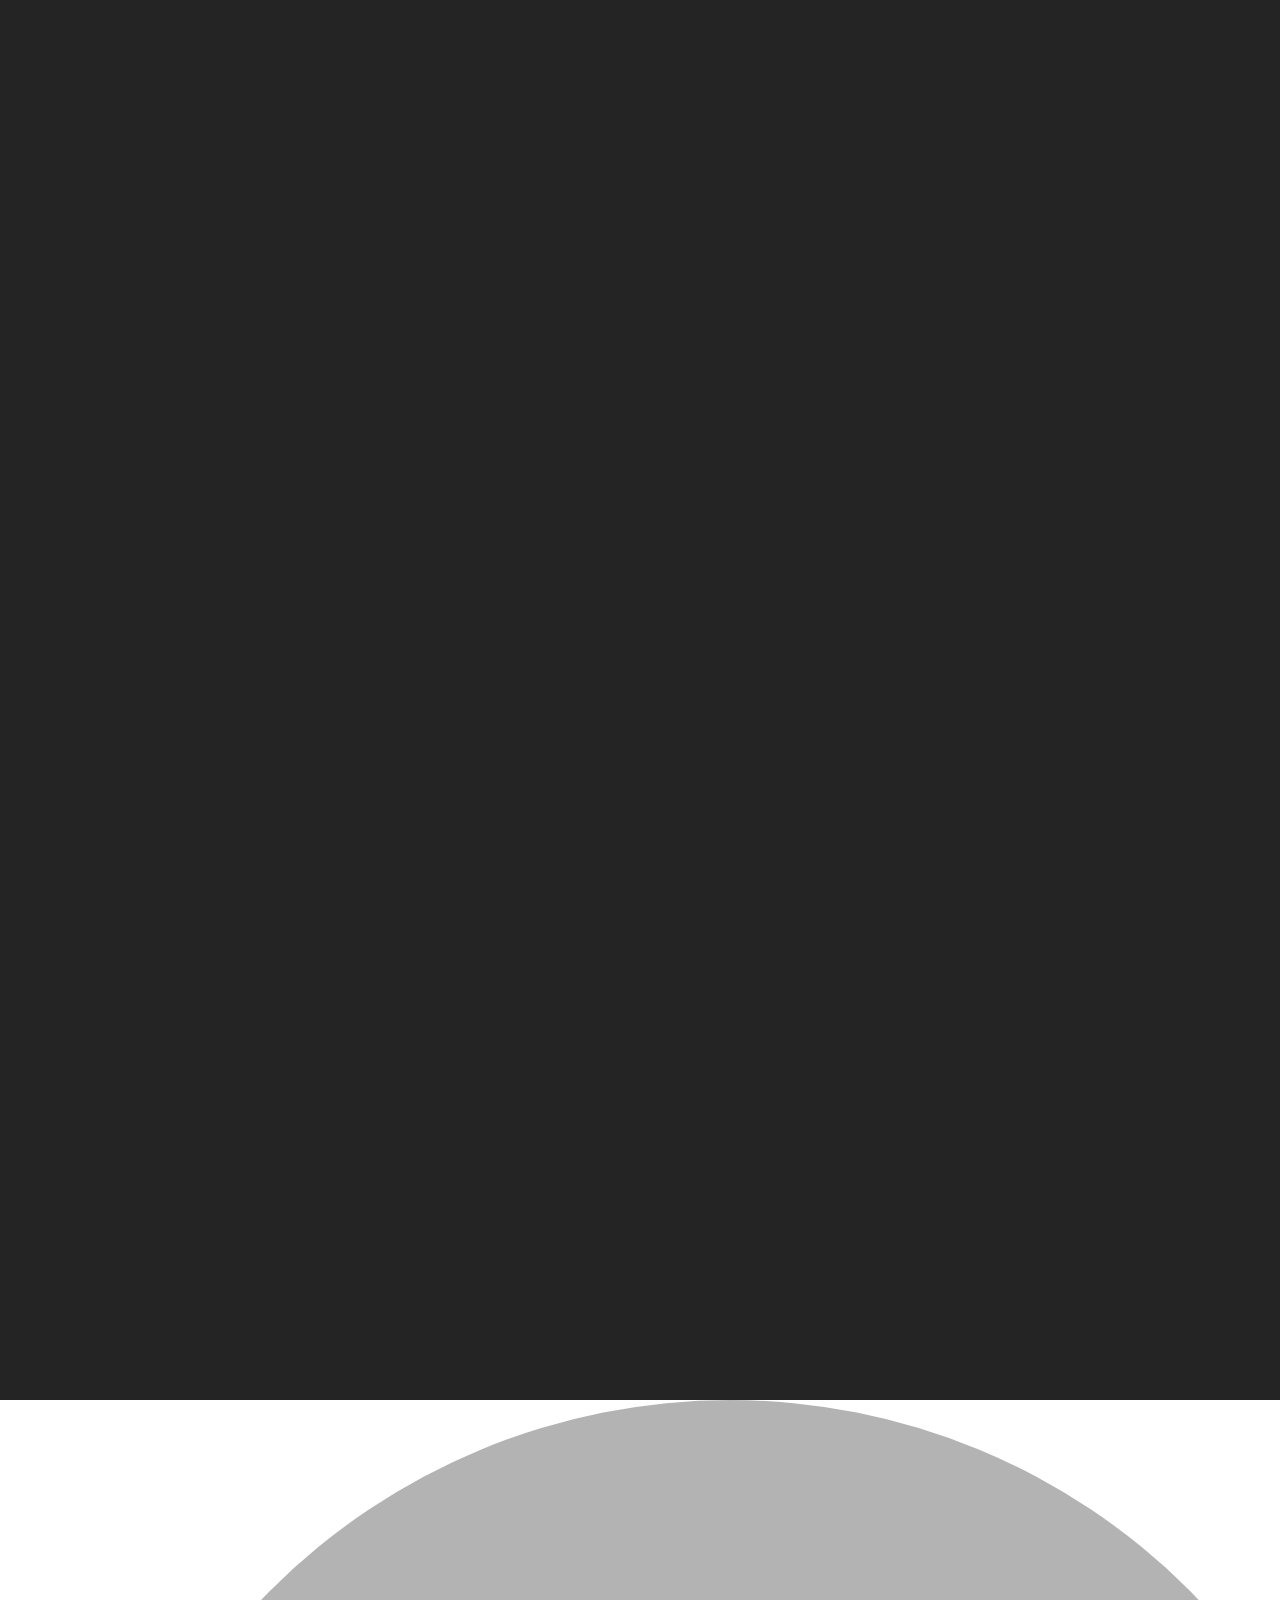
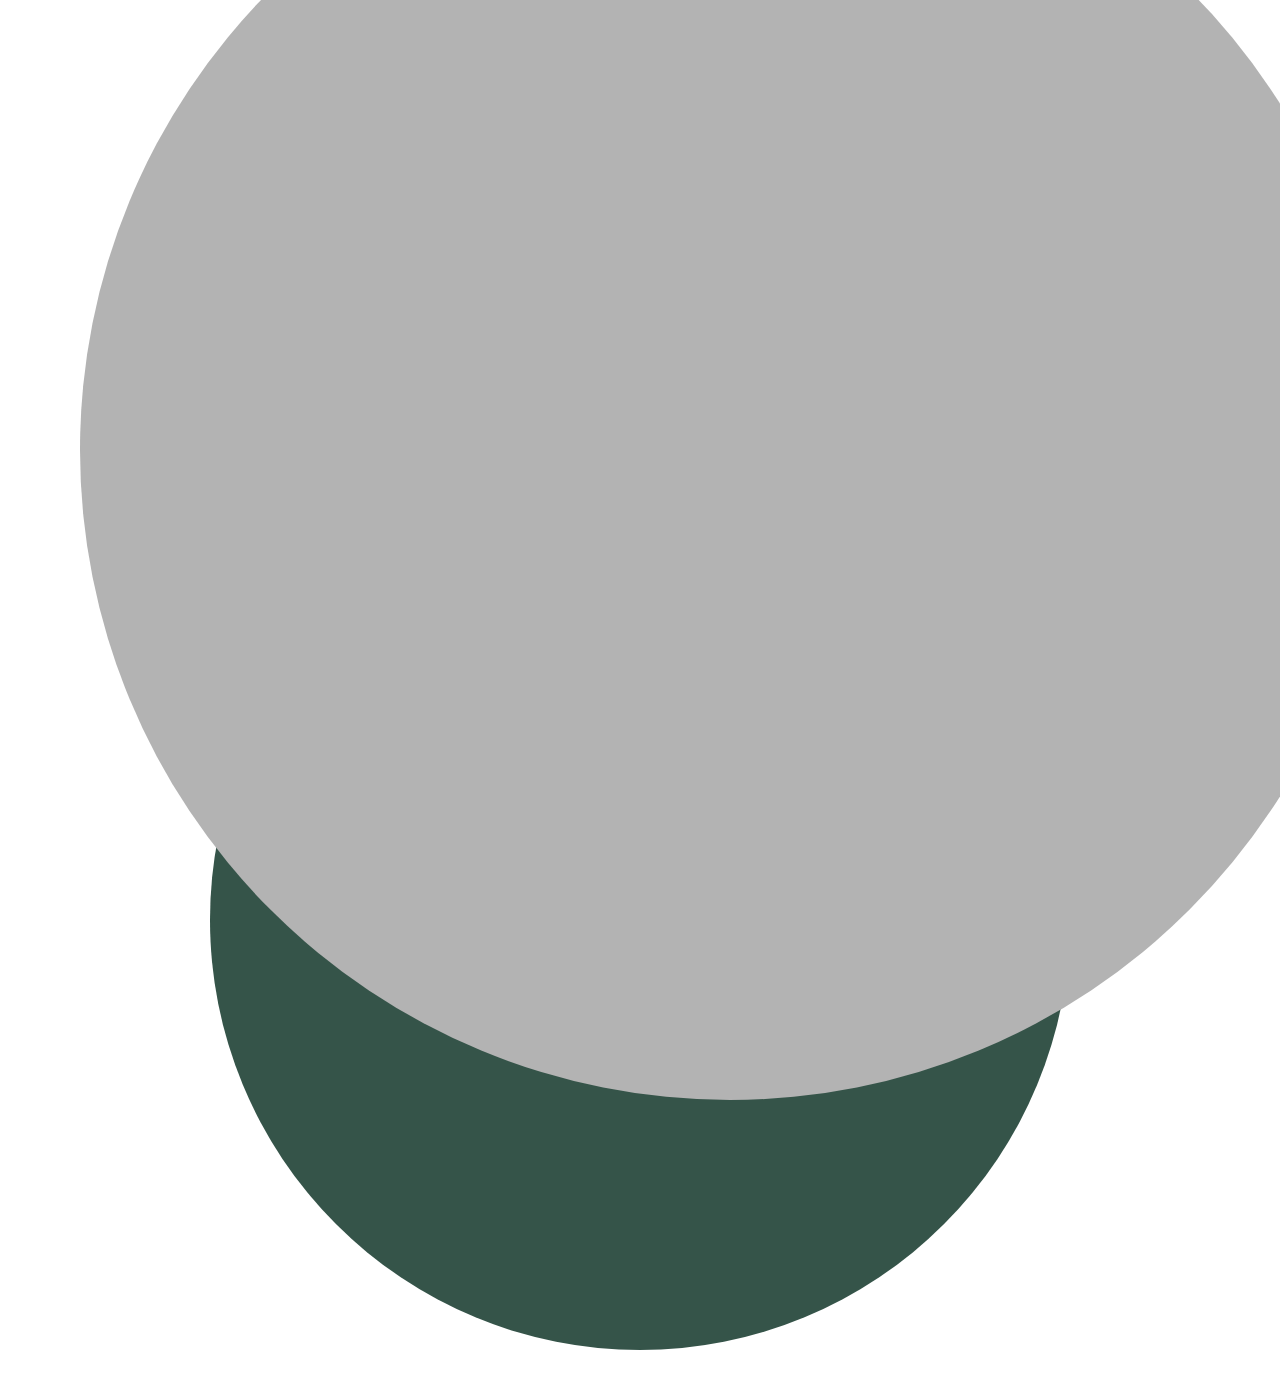
<file: spot/test.html>
<!DOCTYPE html>
<html lang="en">

<head>
    <meta charset="UTF-8">
    <meta name="viewport" content="width=device-width, initial-scale=1.0">
    <meta http-equiv="X-UA-Compatible" content="ie=edge">
    <title>Document</title>
    <style>
        /* 關於我們 */
        body {
            margin: 0;
        }

        .introduction {
            position: relative;
            height: 1400px;
            background-color: #242424;

        }

        .introductiondeco {
            position: relative;
            height: 1600px;
            overflow: hidden;
        }

        .decobigcircle {
            position: absolute;
            width: 1300px;
            height: 1300px;
            border-radius: 650px;
            background-color: #B3B3B3;
            z-index: -2;
            top: 0;
            right: -100px;
        }

        .decosmallcircle {
            position: absolute;
            height: 860px;
            width: 860px;
            border-radius: 430px;
            background-color: #355449;
            left: 210px;
            top: 690px;
            z-index: -4;
        }
    </style>
</head>

<body>
    <div class="introduction"></div>
    <div class="circledeco">
        <div class="circledeco2">
            <div class="introductiondeco">
                <div class="decobigcircle"></div>
                <div class="decosmallcircle"></div>
            </div>
        </div>
    </div>

</body>

</html>
</file>
<file: spot/index.css>
body {
    margin: 0;
    background-color: #242424;
    cursor: crosshair;

}

.container {
    width: 1170px;
    margin: 0 auto;
}

.head {
    height: 930px;
    background-color: grey;

}

.clearfix{
    clear: both;
    height: 510px;
}

/* 現正放映 */

.now1 .vid {
    height: 750px;
    position: relative;
}

.nowplayvid {
    position: absolute;
    background-color: gray;
    width: 1170px;
    height: 500px;
    top: 90px;
    z-index: -9;
    border: solid white 7px;
    box-sizing: border-box;
}

.nowplaytexttop {
    color: white;
    font-size: 100px;
    letter-spacing: 74.8px;
    margin-top: 110px;
}

.nowplaytextbottom {
    color: white;
    font-size: 50px;
    letter-spacing: 59px;
    margin-top: 460px;
}

.vidintro{
    color: white;
    height: 600px;
    border: solid white 1px;
}

.vidintrotitle{
    font-size: 40px;
    margin-bottom: 20px;
}

.vidactorall{
    display: inline-block;
}

.vidintroall{
    float: right;

}

.vidintrotext{
    width: 360px;
    font-size: 20px;
    text-align: justify;
    line-height: 26px;
}

.actortitle{
    font-size: 24px;
    font-weight: 800;
    margin-bottom: 8px;
}

.actorintro{
    line-height: 24px;
    letter-spacing: 0.7px;
}



/* 放映時間 */
.sche {
    height: 800px;
    background-color: #242424;
    background-image: url(https://stmed.net/sites/default/files/yellow-wallpapers-25359-3284112.jpg);
    background-repeat: no-repeat;
    background-size: 1220px 500px;
    background-position-y: 200px;
}

.filmtitle {
    color: white;
    font-size: 120px;
    padding-top: 40px;
    display: inline-block;
}

.filmright {
    float: right;
    margin-top: 90px;
    width: 325px;
    height: 610px;
}

.filmdate {
    border: solid 1px white;
    width: 225px;
    height: 56px;
    color: white;
    font-size: 25px;
    text-align: center;
    line-height: 60px;
    margin-left: 45px;
}

.filmtime {
    color: white;
    font-size: 20px;
    letter-spacing: 4px;
    margin-left: 45px;
    margin-top: 40px;
    line-height: 40px;

}

.filmtime p {
    display: inline-block;
    margin: 0;
}

.filmtime hr {

    width: 30%;
    display: inline-block;
    top: 15px;
}

.filmname {
    font-size: 80px;
    color: white;
    margin-left: 45px;
    margin-top: 100px;
    letter-spacing: 4px;
}

/* 票券購買 */

.ticket {
    position: relative;
    background-color: #242424;
    height: 900px;
}

.ticketdeco {
    position: absolute;
    top: 95px;
    left: 290px;
    margin: 0px;
    color: white;
    transform: rotate(90deg);
    letter-spacing: 20px;
    font-size: 11px;
    z-index: 3;
}

.ticketright {
    left: -20px;
    margin-top: 100px;
    display: inline-block;
}

.ticketdecocircle {
    position: relative;
    width: 520px;
    height: 520px;
    background-color: #355449;
    border-radius: 260px;

    display: inline-block;
}

.tickettitle {
    position: absolute;
    right: -30px;
    font-size: 180px;
    color: white;
    text-align: center;
    line-height: 480px;
}

.ticketintro {
    width: 540px;
    height: 480px;
    float: right;
    display: inline-block;
    margin-top: 270px;
}

.ticketdetailtitle {
    font-size: 32px;
    color: white;
    margin-bottom: 40px;
    line-height: 40px;
    letter-spacing: 1px;
}

.ticketdetailintro {
    font-size: 20px;
    line-height: 30px;
    letter-spacing: 1px;
    color: white;
    margin-bottom: 110px;
    display: inline-block;
}

.ticketdetail .button {
    float: right;
    color: white;
    border: solid 1px white;
    width: 210px;
    height: 45px;
    display: inline-block;
    text-align: center;
    line-height: 45px;
    font-size: 20px;
    letter-spacing: 1px;
    margin-top: 5px;

}

/* 交通方式 */
.location {
    position: relative;
    height: 1100px;

}

.map {
    width: 1420px;
    height: 1080px;
    background-color: black;
    display: inline-block;

}

.locationdeco {
    width: 400px;
}

.locationintro {
    position: absolute;
    width: 1095px;
    height: 360px;
    background-color: #242424;
    z-index: 5;
    display: inline-block;
    top: 360px;
    right: 0;

}

.locationtitle {
    margin-left: 290px;
    margin-top: 50px;
    margin-bottom: 20px;
    font-size: 100px;
    color: white;
}

.locationtext {
    width: 580px;
    font-size: 21px;
    color: white;
    line-height: 40px;
    letter-spacing: 1.5px;
    text-align: right;
    margin-left: 90px;
    opacity: 0.6;
}

.locationdeco {
    color: white;
    position: absolute;
    transform: rotate(90deg);
    top: 210px;
    right: 250px;
    letter-spacing: 26px;
    font-size: 12px;
    display: inline;
}

/* 關於我們 */
.introduction {
    position: relative;
    height: 1500px;
    transform: translatey(-200px);
    overflow: hidden;
    z-index: -9;
}

.introductiontitle {
    color: white;
    font-size: 160px;
    margin-left: 120px;
    margin-top: 300px;
    margin-bottom: 40px;
    letter-spacing: 1px;
}

.introductiontext {
    color: white;
    font-size: 20px;
    text-align: justify;
    margin-left: 120px;
    margin-right: 180px;
    line-height: 40px;
    letter-spacing: 0.5px;
}

.decobigcircle {
    position: absolute;
    width: 1300px;
    height: 1300px;
    border-radius: 650px;
    background-color: #B3B3B3;
    z-index: -10;
    top: 0px;
    right: -100px;
}

.decosmallcircle {
    position: absolute;
    height: 860px;
    width: 860px;
    border-radius: 430px;
    background-color: #355449;
    left: 210px;
    top: 600px;
    z-index: -11;
}

.introdeco {
    width: 1700px;
    overflow: hidden;
    position: absolute;
    font-size: 10px;
    color: white;
    letter-spacing: 40px;
    transform: rotate(90deg);
    z-index: -30;
    top: -460px;
    left: -500px;
}

.news {
    position: relative;
    height: 340px;
    transform: translatey(-200px);
}

.newscolor {
    position: absolute;
    background-color: #666666;
    height: 130px;
    width: 920px;
    top: 150px;
    z-index: -99;

}

.newstitle {
    color: white;
    font-size: 174px;
    display: inline-block;
    margin-left: 110px;
    margin-top: 38px;
}

.buttons {
    position: absolute;
    display: inline-block;
    margin-left: 110px;
    top: 92px;
}

.newsbutton {
    font-size: 63px;
    color: rgb(117, 117, 117);
    margin-bottom: 11px;
}

.rent {
    height: 380px;
    background-color: #333333;
    padding-top: 70px;

    transform: translateY(-100px)
}

.renttitle {
    color: white;
    font-size: 90px;
    margin-bottom: 10px;
    text-align: right;
    margin-right: 160px;
}

.rentintro {
    color: white;
    font-size: 20px;
    line-height: 36px;
    letter-spacing: 1.5px;
    margin-bottom: 40px;
    margin-right: 160px;
    text-align: right;

}

.rentbutton {
    color: white;
    width: 225px;
    height: 60px;
    border: solid white 1px;
    font-size: 22px;
    line-height: 57px;
    text-align: center;
    float: right;
    margin-right: 160px;

}

/* 下期播映 */
.soon {
    height: 720px;
}

.soonone {}

.soonvid {
    position: relative;
    height: 750px;
}

.soonvideo {
    position: absolute;
    background-color: gray;
    width: 1170px;
    height: 500px;
    top: 90px;
    z-index: -9;
    border: solid white 7px;
    box-sizing: border-box;
}

.soonvidtext {
    color: white;
    font-size: 100px;
    letter-spacing: 71.3px;
}

.soonvidtext1 {
    color: white;
    font-size: 100px;
    letter-spacing: 71.3px;
    margin-top: 110px;
}

.soonintro {
    border: solid 1px white;
    height: 800px;
    color: white;

}

.soonintrotitle {
    font-size: 60px;
    line-height: 80px;
    margin-top: 160px;
    margin-bottom: 60px;
    display: inline-block;
}

.soonintrotext {
    font-size: 20px;
    width: 320px;
    letter-spacing: 1px;
    line-height: 30px;
    text-align: justify;
}

.soonintroactors {
    float: right;
    text-align: right;
    margin-top: 150px;
    display: inline-block;
    line-height: 24px
}

.startitle {
    font-size: 30px;
    margin-bottom: 20px;
}

/* 頁尾 */
.footer{
    height: 320px;
    background-color: red;
}
.footer .logo{
    width: 340px;
    height: 75px;
    background-color: black;
    display: inline-block;
    margin-bottom: 75px;
}

.sitemap{
    margin-top: 75px;
    width: 270px;
    height: 150px;
    background-color: black;
    margin-left: 120px;
    display: inline-block
}

.info{
    width: 315px;
    height: 150px;
    background-color: yellow;
    margin-left: 110px;
    display: inline-block
}
</file>
